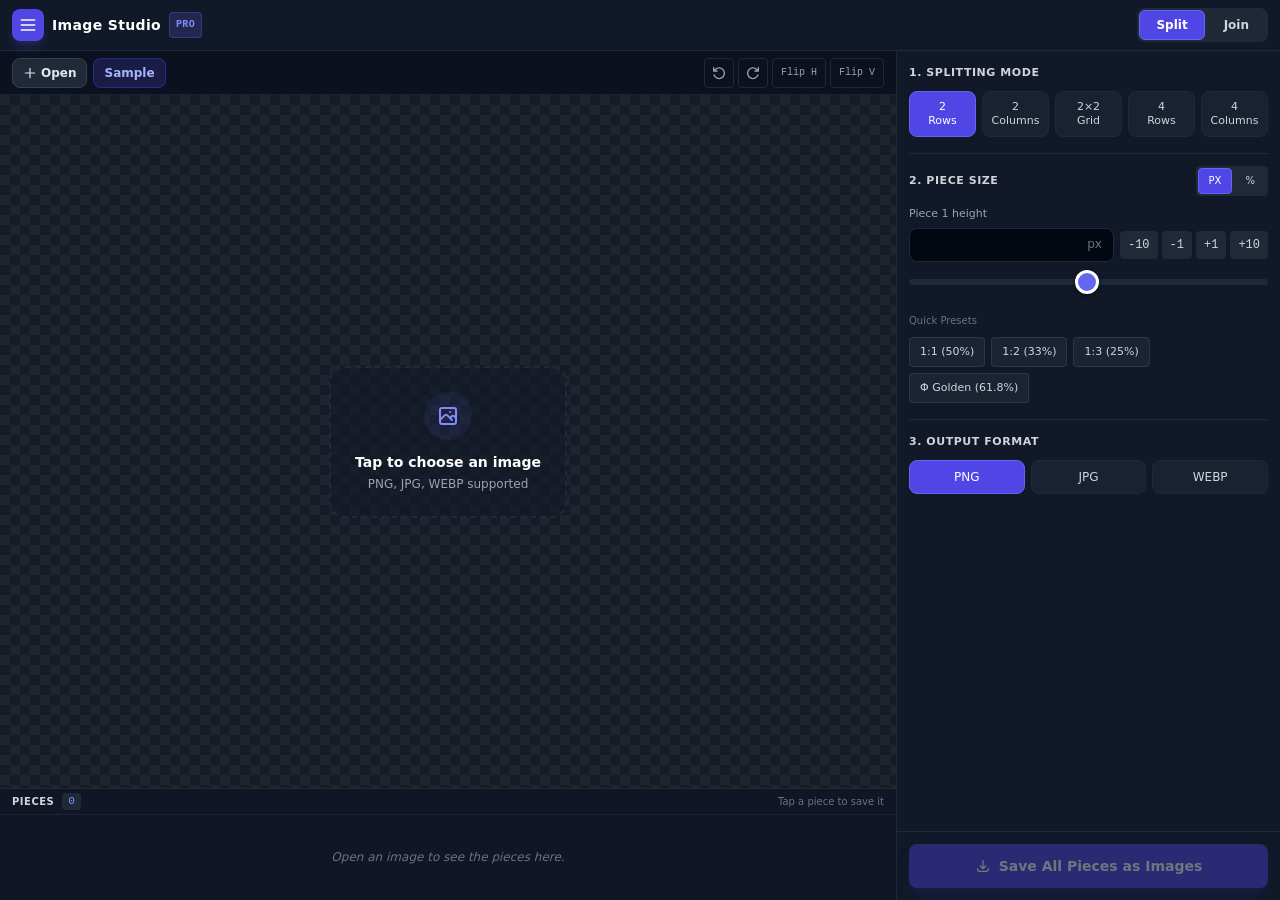
<file: image-splitter-android/app/src/main/assets/index.html>
<!DOCTYPE html>
<html lang="en" class="h-full">
<head>
  <meta charset="UTF-8">
  <meta name="viewport" content="width=device-width, initial-scale=1.0, maximum-scale=1.0, user-scalable=no">
  <title>Precision Image Splitter Studio</title>
  <!-- Bundled locally (instead of CDN) so the Android app works offline -->
  <link rel="stylesheet" href="tailwind.css">
  <style>
    /* Prevent default gestures & bouncing while dragging */
    .touch-locked {
      touch-action: none !important;
      -webkit-touch-callout: none;
      -webkit-user-select: none;
      user-select: none;
    }
    .checkerboard {
      background-color: #1e2430;
      background-image:
        linear-gradient(45deg, #161b24 25%, transparent 25%),
        linear-gradient(-45deg, #161b24 25%, transparent 25%),
        linear-gradient(45deg, transparent 75%, #161b24 75%),
        linear-gradient(-45deg, transparent 75%, #161b24 75%);
      background-size: 20px 20px;
      background-position: 0 0, 0 10px, 10px -10px, -10px 0px;
    }
    .custom-scroll::-webkit-scrollbar {
      width: 6px;
      height: 6px;
    }
    .custom-scroll::-webkit-scrollbar-track {
      background: #111827;
    }
    .custom-scroll::-webkit-scrollbar-thumb {
      background: #374151;
      border-radius: 3px;
    }
    /* Large, touch-friendly range sliders */
    .range {
      -webkit-appearance: none;
      appearance: none;
      width: 100%;
      height: 32px;
      background: transparent;
      touch-action: pan-y;
    }
    .range::-webkit-slider-runnable-track {
      height: 6px;
      border-radius: 9999px;
      background: #1f2937;
    }
    .range::-webkit-slider-thumb {
      -webkit-appearance: none;
      width: 24px;
      height: 24px;
      margin-top: -9px;
      border-radius: 9999px;
      background: #6366f1;
      border: 3px solid #ffffff;
      box-shadow: 0 1px 4px rgba(0, 0, 0, 0.5);
    }
    .guide.dragging line:nth-child(3) {
      stroke: #c7d2fe;
    }
    .guide.dragging circle {
      r: 12px;
    }
  </style>
</head>
<body class="h-full bg-gray-950 text-gray-100 flex flex-col overflow-hidden font-sans antialiased select-none">

  <!-- Top App Navigation -->
  <header class="flex-shrink-0 bg-gray-900 border-b border-gray-800 px-3 py-2 flex items-center justify-between gap-2 z-20">
    <div class="flex items-center gap-2 min-w-0">
      <div class="w-8 h-8 flex-shrink-0 rounded-lg bg-indigo-600 flex items-center justify-center shadow-lg shadow-indigo-500/20">
        <svg class="w-5 h-5 text-white" fill="none" stroke="currentColor" viewBox="0 0 24 24">
          <path stroke-linecap="round" stroke-linejoin="round" stroke-width="2" d="M4 6h16M4 12h16M4 18h16"></path>
        </svg>
      </div>
      <h1 class="text-sm font-bold tracking-wide text-white flex items-center gap-2 truncate">
        Image Studio
        <span class="text-[10px] bg-indigo-500/20 text-indigo-400 border border-indigo-500/30 px-1.5 py-0.5 rounded font-mono">PRO</span>
      </h1>
    </div>

    <!-- Tool Tabs -->
    <div class="flex bg-gray-800 rounded-lg p-0.5 text-xs gap-0.5">
      <button id="tab-split" class="px-4 py-1.5 rounded-md border font-semibold transition">Split</button>
      <button id="tab-join" class="px-4 py-1.5 rounded-md border font-semibold transition">Join</button>
    </div>
  </header>

  <!-- ===================== SPLIT VIEW ===================== -->
  <div id="view-split" class="flex-1 min-h-0 flex flex-col lg:flex-row">

    <main class="flex-1 min-h-0 flex flex-col bg-gray-950">

      <!-- Viewport Action Toolbar -->
      <div class="h-11 flex-shrink-0 border-b border-gray-800/80 bg-gray-900/60 px-3 flex items-center justify-between gap-2 text-xs text-gray-400">
        <div class="flex items-center gap-1.5">
          <button id="btn-open" class="px-2.5 py-1.5 font-semibold rounded-lg bg-gray-800 border border-gray-700 text-gray-200 flex items-center gap-1">
            <svg class="w-3.5 h-3.5" fill="none" stroke="currentColor" viewBox="0 0 24 24"><path stroke-linecap="round" stroke-linejoin="round" stroke-width="2" d="M12 4v16m8-8H4"></path></svg>
            <span>Open</span>
          </button>
          <button id="btn-demo" class="px-2.5 py-1.5 font-semibold rounded-lg bg-indigo-900/40 border border-indigo-700/50 text-indigo-300">Sample</button>
          <span id="label-dimensions" class="font-mono text-gray-400 text-[10px] ml-1 hidden sm:inline"></span>
        </div>
        <div class="flex items-center gap-1">
          <button id="btn-rot-ccw" title="Rotate Counter-Clockwise" class="p-1.5 rounded border border-gray-800"><svg class="w-4 h-4" fill="none" stroke="currentColor" viewBox="0 0 24 24"><path stroke-linecap="round" stroke-linejoin="round" stroke-width="2" d="M4 4v5h5M4.6 15a8 8 0 101.9-8.3L4 9"></path></svg></button>
          <button id="btn-rot-cw" title="Rotate Clockwise" class="p-1.5 rounded border border-gray-800"><svg class="w-4 h-4" fill="none" stroke="currentColor" viewBox="0 0 24 24"><path stroke-linecap="round" stroke-linejoin="round" stroke-width="2" d="M20 4v5h-5M19.4 15a8 8 0 11-1.9-8.3L20 9"></path></svg></button>
          <button id="btn-flip-h" title="Flip Horizontal" class="p-1.5 rounded font-mono text-[10px] border border-gray-800 px-2">Flip H</button>
          <button id="btn-flip-v" title="Flip Vertical" class="p-1.5 rounded font-mono text-[10px] border border-gray-800 px-2">Flip V</button>
        </div>
      </div>

      <!-- Canvas & Image Work Area -->
      <div id="stage" class="flex-1 min-h-0 checkerboard relative flex items-center justify-center overflow-hidden touch-locked">

        <!-- Empty State -->
        <div id="split-empty" class="flex flex-col items-center justify-center text-center p-6 m-4 border-2 border-dashed border-gray-800 rounded-2xl bg-gray-900/50 max-w-md cursor-pointer">
          <div class="w-12 h-12 rounded-full bg-indigo-500/10 text-indigo-400 flex items-center justify-center mb-3">
            <svg class="w-6 h-6" fill="none" stroke="currentColor" viewBox="0 0 24 24"><path stroke-linecap="round" stroke-linejoin="round" stroke-width="2" d="M4 16l4.586-4.586a2 2 0 012.828 0L16 16m-2-2l1.586-1.586a2 2 0 012.828 0L20 14m-6-6h.01M6 20h12a2 2 0 002-2V6a2 2 0 00-2-2H6a2 2 0 00-2 2v12a2 2 0 002 2z"></path></svg>
          </div>
          <p class="text-sm font-semibold text-white mb-1">Tap to choose an image</p>
          <p class="text-xs text-gray-400">PNG, JPG, WEBP supported</p>
        </div>

        <!-- Working Image Frame with SVG Overlay -->
        <div id="image-wrapper" class="relative hidden shadow-2xl ring-1 ring-gray-800">
          <canvas id="main-canvas" class="block"></canvas>
          <svg id="svg-overlay" class="absolute inset-0 w-full h-full touch-locked z-10 overflow-visible"></svg>
          <div id="drag-tooltip" class="absolute hidden z-30 pointer-events-none bg-gray-900/90 text-indigo-300 border border-indigo-500/40 text-[11px] font-mono px-2 py-1 rounded shadow-xl -translate-x-1/2 -translate-y-full -mt-4 whitespace-nowrap"></div>
        </div>
      </div>

      <!-- Realtime Pieces Strip -->
      <section class="h-28 flex-shrink-0 border-t border-gray-800 bg-gray-900/95 flex flex-col">
        <div class="px-3 py-1 border-b border-gray-800/80 flex items-center justify-between text-[11px] text-gray-400">
          <div class="flex items-center gap-2">
            <span class="font-bold text-gray-300 uppercase tracking-wider text-[10px]">Pieces</span>
            <span id="badge-piece-count" class="bg-gray-800 px-1.5 text-indigo-400 rounded font-mono">0</span>
          </div>
          <span class="text-gray-500 text-[10px]">Tap a piece to save it</span>
        </div>
        <div id="slices-container" class="flex-1 flex items-center gap-3 px-3 overflow-x-auto custom-scroll">
          <div class="text-xs text-gray-500 italic m-auto">Open an image to see the pieces here.</div>
        </div>
      </section>
    </main>

    <!-- Controls -->
    <aside class="h-[40%] lg:h-auto flex-shrink-0 lg:w-80 xl:w-96 bg-gray-900 border-t lg:border-t-0 lg:border-l border-gray-800 flex flex-col text-sm">
      <div class="flex-1 min-h-0 overflow-y-auto custom-scroll p-3 space-y-4">

        <!-- Split Mode Selector -->
        <div>
          <label class="block text-[11px] font-semibold text-gray-300 uppercase tracking-wider mb-2">1. Splitting Mode</label>
          <div class="grid grid-cols-5 gap-1.5">
            <button data-value="2-h" class="mode-btn py-2 rounded-lg border text-[11px] font-medium leading-tight transition">2<br>Rows</button>
            <button data-value="2-v" class="mode-btn py-2 rounded-lg border text-[11px] font-medium leading-tight transition">2<br>Columns</button>
            <button data-value="4-grid" class="mode-btn py-2 rounded-lg border text-[11px] font-medium leading-tight transition">2×2<br>Grid</button>
            <button data-value="4-h" class="mode-btn py-2 rounded-lg border text-[11px] font-medium leading-tight transition">4<br>Rows</button>
            <button data-value="4-v" class="mode-btn py-2 rounded-lg border text-[11px] font-medium leading-tight transition">4<br>Columns</button>
          </div>
        </div>

        <!-- Explicit Size Specifications -->
        <div class="border-t border-gray-800 pt-3">
          <div class="flex items-center justify-between mb-2">
            <label class="text-[11px] font-semibold text-gray-300 uppercase tracking-wider">2. Piece Size</label>
            <div class="flex bg-gray-800 rounded p-0.5 text-[10px] gap-0.5">
              <button data-value="px" class="unit-btn px-2.5 py-0.5 rounded border font-medium">PX</button>
              <button data-value="pct" class="unit-btn px-2.5 py-0.5 rounded border font-medium">%</button>
            </div>
          </div>

          <!-- Primary Dimension -->
          <div id="primary-block">
            <div class="flex items-center justify-between text-[11px] text-gray-400 mb-1">
              <span id="label-primary-dim">Piece 1 height</span>
              <span id="badge-primary-val" class="text-indigo-400 font-mono"></span>
            </div>
            <div class="flex items-center gap-1.5">
              <div class="flex-1 relative">
                <input type="number" id="input-dim-primary" inputmode="decimal" min="1" step="1" class="w-full bg-gray-950 border border-gray-800 focus:border-indigo-500 focus:outline-none rounded-lg px-3 py-1.5 text-sm font-mono text-white">
                <span class="unit-indicator absolute right-3 top-2 text-xs text-gray-500 pointer-events-none">px</span>
              </div>
              <div class="flex gap-1">
                <button data-nudge="-10" class="nudge-btn px-2 py-1.5 bg-gray-800 rounded text-xs text-gray-300 font-mono">-10</button>
                <button data-nudge="-1" class="nudge-btn px-2 py-1.5 bg-gray-800 rounded text-xs text-gray-300 font-mono">-1</button>
                <button data-nudge="1" class="nudge-btn px-2 py-1.5 bg-gray-800 rounded text-xs text-gray-300 font-mono">+1</button>
                <button data-nudge="10" class="nudge-btn px-2 py-1.5 bg-gray-800 rounded text-xs text-gray-300 font-mono">+10</button>
              </div>
            </div>
            <input type="range" id="slider-primary" min="1" max="100" value="50" step="1" class="range mt-1">
          </div>

          <!-- Secondary Dimension (2x2 Grid only) -->
          <div id="secondary-block" class="hidden pt-2 border-t border-gray-800/60">
            <div class="flex items-center justify-between text-[11px] text-gray-400 mb-1">
              <span>Piece 1 width</span>
              <span id="badge-secondary-val" class="text-indigo-400 font-mono"></span>
            </div>
            <div class="flex items-center gap-1.5">
              <div class="flex-1 relative">
                <input type="number" id="input-dim-secondary" inputmode="decimal" min="1" step="1" class="w-full bg-gray-950 border border-gray-800 focus:border-indigo-500 focus:outline-none rounded-lg px-3 py-1.5 text-sm font-mono text-white">
                <span class="unit-indicator absolute right-3 top-2 text-xs text-gray-500 pointer-events-none">px</span>
              </div>
              <div class="flex gap-1">
                <button data-nudge="-10" class="nudge-sec-btn px-2 py-1.5 bg-gray-800 rounded text-xs text-gray-300 font-mono">-10</button>
                <button data-nudge="-1" class="nudge-sec-btn px-2 py-1.5 bg-gray-800 rounded text-xs text-gray-300 font-mono">-1</button>
                <button data-nudge="1" class="nudge-sec-btn px-2 py-1.5 bg-gray-800 rounded text-xs text-gray-300 font-mono">+1</button>
                <button data-nudge="10" class="nudge-sec-btn px-2 py-1.5 bg-gray-800 rounded text-xs text-gray-300 font-mono">+10</button>
              </div>
            </div>
            <input type="range" id="slider-secondary" min="1" max="100" value="50" step="1" class="range mt-1">
          </div>

          <p id="hint-4piece" class="hidden text-[10px] text-gray-500 mt-1">Sets piece 1; the rest is shared evenly. Drag any line on the image to adjust it on its own.</p>

          <!-- Ratio Presets -->
          <div class="pt-2">
            <span class="text-[10px] text-gray-500 block mb-1.5">Quick Presets</span>
            <div class="flex flex-wrap gap-1.5">
              <button data-preset="0.5" class="preset-btn px-2.5 py-1 bg-gray-800/80 border border-gray-700/60 rounded text-[11px] text-gray-300">1:1 (50%)</button>
              <button data-preset="0.3333" class="preset-btn px-2.5 py-1 bg-gray-800/80 border border-gray-700/60 rounded text-[11px] text-gray-300">1:2 (33%)</button>
              <button data-preset="0.25" class="preset-btn px-2.5 py-1 bg-gray-800/80 border border-gray-700/60 rounded text-[11px] text-gray-300">1:3 (25%)</button>
              <button data-preset="0.618" class="preset-btn px-2.5 py-1 bg-gray-800/80 border border-gray-700/60 rounded text-[11px] text-gray-300">&Phi; Golden (61.8%)</button>
            </div>
          </div>
        </div>

        <!-- Output Settings -->
        <div class="border-t border-gray-800 pt-3">
          <label class="block text-[11px] font-semibold text-gray-300 uppercase tracking-wider mb-2">3. Output Format</label>
          <div class="grid grid-cols-3 gap-1.5">
            <button data-value="image/png" class="split-format-btn py-2 rounded-lg border text-xs font-medium">PNG</button>
            <button data-value="image/jpeg" class="split-format-btn py-2 rounded-lg border text-xs font-medium">JPG</button>
            <button data-value="image/webp" class="split-format-btn py-2 rounded-lg border text-xs font-medium">WEBP</button>
          </div>
          <div id="split-quality-box" class="hidden mt-2">
            <div class="flex justify-between text-xs text-gray-400">
              <span>Quality</span>
              <span id="split-quality-val" class="font-mono text-white">90%</span>
            </div>
            <input type="range" id="split-quality" min="30" max="100" value="90" class="range">
          </div>
        </div>
      </div>

      <!-- Action bar (always visible) -->
      <div class="flex-shrink-0 p-3 border-t border-gray-800 bg-gray-900">
        <button id="btn-save-all" disabled class="w-full py-3 bg-indigo-600 disabled:opacity-40 text-white font-semibold rounded-lg shadow-lg shadow-indigo-600/30 flex items-center justify-center gap-2">
          <svg class="w-4 h-4" fill="none" stroke="currentColor" viewBox="0 0 24 24"><path stroke-linecap="round" stroke-linejoin="round" stroke-width="2" d="M4 16v1a3 3 0 003 3h10a3 3 0 003-3v-1m-4-4l-4 4m0 0l-4-4m4 4V4"></path></svg>
          <span>Save All Pieces as Images</span>
        </button>
      </div>
    </aside>
  </div>

  <!-- ===================== JOIN VIEW ===================== -->
  <div id="view-join" class="hidden flex-1 min-h-0 flex flex-col lg:flex-row">

    <main class="flex-1 min-h-0 flex flex-col bg-gray-950">

      <div class="h-11 flex-shrink-0 border-b border-gray-800/80 bg-gray-900/60 px-3 flex items-center justify-between gap-2 text-xs text-gray-400">
        <div class="flex items-center gap-1.5">
          <button id="btn-join-add" class="px-2.5 py-1.5 font-semibold rounded-lg bg-gray-800 border border-gray-700 text-gray-200 flex items-center gap-1">
            <svg class="w-3.5 h-3.5" fill="none" stroke="currentColor" viewBox="0 0 24 24"><path stroke-linecap="round" stroke-linejoin="round" stroke-width="2" d="M12 4v16m8-8H4"></path></svg>
            <span>Add Images</span>
          </button>
          <button id="btn-join-clear" class="px-2.5 py-1.5 font-semibold rounded-lg border border-gray-800 text-gray-400">Clear</button>
        </div>
        <span id="join-dimensions" class="font-mono text-gray-400 text-[10px] text-right"></span>
      </div>

      <div id="join-stage" class="flex-1 min-h-0 checkerboard relative flex items-center justify-center overflow-hidden">
        <div id="join-empty" class="flex flex-col items-center justify-center text-center p-6 m-4 border-2 border-dashed border-gray-800 rounded-2xl bg-gray-900/50 max-w-md cursor-pointer">
          <div class="w-12 h-12 rounded-full bg-indigo-500/10 text-indigo-400 flex items-center justify-center mb-3">
            <svg class="w-6 h-6" fill="none" stroke="currentColor" viewBox="0 0 24 24"><path stroke-linecap="round" stroke-linejoin="round" stroke-width="2" d="M4 5h7v14H4zM13 5h7v14h-7z"></path></svg>
          </div>
          <p class="text-sm font-semibold text-white mb-1">Tap to add images to join</p>
          <p class="text-xs text-gray-400">Pick two or more images; reorder them below</p>
        </div>
        <canvas id="join-canvas" class="hidden shadow-2xl ring-1 ring-gray-800"></canvas>
      </div>

      <section class="h-28 flex-shrink-0 border-t border-gray-800 bg-gray-900/95 flex flex-col">
        <div class="px-3 py-1 border-b border-gray-800/80 flex items-center justify-between text-[11px] text-gray-400">
          <div class="flex items-center gap-2">
            <span class="font-bold text-gray-300 uppercase tracking-wider text-[10px]">Images</span>
            <span id="join-count" class="bg-gray-800 px-1.5 text-indigo-400 rounded font-mono">0</span>
          </div>
          <span class="text-gray-500 text-[10px]">Use ◀ ▶ to change the order</span>
        </div>
        <div id="join-list" class="flex-1 flex items-center gap-3 px-3 overflow-x-auto custom-scroll"></div>
      </section>
    </main>

    <aside class="h-[40%] lg:h-auto flex-shrink-0 lg:w-80 xl:w-96 bg-gray-900 border-t lg:border-t-0 lg:border-l border-gray-800 flex flex-col text-sm">
      <div class="flex-1 min-h-0 overflow-y-auto custom-scroll p-3 space-y-4">

        <div>
          <label class="block text-[11px] font-semibold text-gray-300 uppercase tracking-wider mb-2">1. Layout</label>
          <div class="grid grid-cols-3 gap-1.5">
            <button data-value="v" class="join-dir-btn py-2 rounded-lg border text-xs font-medium">Vertical</button>
            <button data-value="h" class="join-dir-btn py-2 rounded-lg border text-xs font-medium">Horizontal</button>
            <button data-value="grid" class="join-dir-btn py-2 rounded-lg border text-xs font-medium">Grid</button>
          </div>
          <div id="join-cols-box" class="hidden mt-2 flex items-center gap-2">
            <span class="text-[11px] text-gray-400 w-16">Columns</span>
            <div class="flex-1 grid grid-cols-3 gap-1.5">
              <button data-value="2" class="join-cols-btn py-1.5 rounded-lg border text-xs font-medium">2</button>
              <button data-value="3" class="join-cols-btn py-1.5 rounded-lg border text-xs font-medium">3</button>
              <button data-value="4" class="join-cols-btn py-1.5 rounded-lg border text-xs font-medium">4</button>
            </div>
          </div>
        </div>

        <div class="border-t border-gray-800 pt-3">
          <label class="block text-[11px] font-semibold text-gray-300 uppercase tracking-wider mb-2">2. Size Matching</label>
          <div class="grid grid-cols-3 gap-1.5">
            <button data-value="largest" class="join-fit-btn py-2 rounded-lg border text-[11px] font-medium leading-tight">Match<br>largest</button>
            <button data-value="smallest" class="join-fit-btn py-2 rounded-lg border text-[11px] font-medium leading-tight">Match<br>smallest</button>
            <button data-value="original" class="join-fit-btn py-2 rounded-lg border text-[11px] font-medium leading-tight">Original<br>sizes</button>
          </div>
          <p id="join-fit-hint" class="text-[10px] text-gray-500 mt-1"></p>
        </div>

        <div class="border-t border-gray-800 pt-3">
          <div class="flex justify-between text-[11px] font-semibold text-gray-300 uppercase tracking-wider">
            <span>3. Spacing</span>
            <span id="join-gap-val" class="font-mono text-indigo-400 normal-case">0 px</span>
          </div>
          <input type="range" id="join-gap" min="0" max="200" value="0" step="1" class="range">
          <span class="text-[10px] text-gray-500 block mb-1.5">Background</span>
          <div class="grid grid-cols-3 gap-1.5">
            <button data-value="transparent" class="join-bg-btn py-2 rounded-lg border text-xs font-medium">None</button>
            <button data-value="#ffffff" class="join-bg-btn py-2 rounded-lg border text-xs font-medium">White</button>
            <button data-value="#000000" class="join-bg-btn py-2 rounded-lg border text-xs font-medium">Black</button>
          </div>
        </div>

        <div class="border-t border-gray-800 pt-3">
          <label class="block text-[11px] font-semibold text-gray-300 uppercase tracking-wider mb-2">4. Output Format</label>
          <div class="grid grid-cols-3 gap-1.5">
            <button data-value="image/png" class="join-format-btn py-2 rounded-lg border text-xs font-medium">PNG</button>
            <button data-value="image/jpeg" class="join-format-btn py-2 rounded-lg border text-xs font-medium">JPG</button>
            <button data-value="image/webp" class="join-format-btn py-2 rounded-lg border text-xs font-medium">WEBP</button>
          </div>
          <div id="join-quality-box" class="hidden mt-2">
            <div class="flex justify-between text-xs text-gray-400">
              <span>Quality</span>
              <span id="join-quality-val" class="font-mono text-white">90%</span>
            </div>
            <input type="range" id="join-quality" min="30" max="100" value="90" class="range">
          </div>
        </div>
      </div>

      <div class="flex-shrink-0 p-3 border-t border-gray-800 bg-gray-900">
        <button id="btn-join-save" disabled class="w-full py-3 bg-indigo-600 disabled:opacity-40 text-white font-semibold rounded-lg shadow-lg shadow-indigo-600/30 flex items-center justify-center gap-2">
          <svg class="w-4 h-4" fill="none" stroke="currentColor" viewBox="0 0 24 24"><path stroke-linecap="round" stroke-linejoin="round" stroke-width="2" d="M4 16v1a3 3 0 003 3h10a3 3 0 003-3v-1m-4-4l-4 4m0 0l-4-4m4 4V4"></path></svg>
          <span>Save Joined Image</span>
        </button>
      </div>
    </aside>
  </div>

  <div id="toast" class="hidden fixed left-1/2 -translate-x-1/2 bottom-24 z-50 max-w-[90%] bg-gray-800 border border-gray-700 text-gray-100 text-xs px-4 py-2.5 rounded-lg shadow-2xl text-center"></div>

  <input type="file" id="file-input" accept="image/*" class="hidden">
  <input type="file" id="join-file-input" accept="image/*" multiple class="hidden">

  <script>
    (function () {
      'use strict';
      const $ = (id) => document.getElementById(id);
      const SVG_NS = 'http://www.w3.org/2000/svg';
      const THUMB_H = 48;
      const THUMB_MAX_W = 130;

      // ---------- Shared helpers ----------

      const toastEl = $('toast');
      let toastTimer = 0;
      function toast(msg) {
        toastEl.textContent = msg;
        toastEl.classList.remove('hidden');
        clearTimeout(toastTimer);
        toastTimer = setTimeout(() => toastEl.classList.add('hidden'), 2800);
      }

      const tick = () => new Promise((resolve) => setTimeout(resolve, 30));

      function extFor(mime) {
        return mime === 'image/png' ? 'png' : mime === 'image/webp' ? 'webp' : 'jpg';
      }

      // Encode a canvas; JPEG has no transparency, so flatten it onto white first
      function canvasToFile(canvas, format, quality, baseName) {
        let src = canvas;
        if (format === 'image/jpeg') {
          src = document.createElement('canvas');
          src.width = canvas.width;
          src.height = canvas.height;
          const ctx = src.getContext('2d');
          ctx.fillStyle = '#ffffff';
          ctx.fillRect(0, 0, src.width, src.height);
          ctx.drawImage(canvas, 0, 0);
        }
        const dataUrl = src.toDataURL(format, quality);
        const mime = dataUrl.substring(5, dataUrl.indexOf(';'));
        return { name: `${baseName}.${extFor(mime)}`, dataUrl };
      }

      // Inside the Android app the native bridge writes the file (WebView ignores
      // <a download>). Returns 'ok', 'permission', or an error message.
      function saveFile(file) {
        if (window.AndroidBridge) {
          const comma = file.dataUrl.indexOf(',');
          const mime = file.dataUrl.substring(5, file.dataUrl.indexOf(';'));
          return String(window.AndroidBridge.saveBase64(file.name, mime, file.dataUrl.slice(comma + 1)));
        }
        const a = document.createElement('a');
        a.href = file.dataUrl;
        a.download = file.name;
        a.click();
        return 'ok';
      }

      function reportSaves(results, what) {
        if (results.includes('permission')) {
          toast('Allow storage access, then tap save again');
          return;
        }
        const failed = results.filter((r) => r !== 'ok');
        if (failed.length) {
          toast('Could not save: ' + failed[0]);
          return;
        }
        toast(window.AndroidBridge ? `Saved ${what} to Downloads/ImageSplitter` : `Downloaded ${what}`);
      }

      function loadImage(src) {
        return new Promise((resolve) => {
          const img = new Image();
          img.onload = () => resolve(img);
          img.onerror = () => resolve(null);
          img.src = src;
        });
      }

      function loadImageFile(file) {
        const url = URL.createObjectURL(file);
        return loadImage(url).then((img) => {
          URL.revokeObjectURL(url);
          return img;
        });
      }

      // Largest size that fits w×h inside the element, keeping the aspect ratio
      function fitInto(el, w, h, pad) {
        const sw = Math.max(1, el.clientWidth - pad * 2);
        const sh = Math.max(1, el.clientHeight - pad * 2);
        const s = Math.min(sw / w, sh / h);
        return { w: Math.max(1, Math.floor(w * s)), h: Math.max(1, Math.floor(h * s)) };
      }

      function drawThumb(canvas, source, sx, sy, sw, sh) {
        const scale = Math.min(THUMB_H / sh, THUMB_MAX_W / sw);
        const cw = Math.max(1, Math.round(sw * scale));
        const ch = Math.max(1, Math.round(sh * scale));
        const dpr = window.devicePixelRatio || 1;
        canvas.width = Math.round(cw * dpr);
        canvas.height = Math.round(ch * dpr);
        canvas.style.width = cw + 'px';
        canvas.style.height = ch + 'px';
        canvas.getContext('2d').drawImage(source, sx, sy, sw, sh, 0, 0, canvas.width, canvas.height);
      }

      // Segmented button groups
      const SEG_ON = ['bg-indigo-600', 'border-indigo-500', 'text-white'];
      const SEG_OFF = ['bg-gray-800/60', 'border-gray-800', 'text-gray-300'];
      function setSeg(buttons, active) {
        buttons.forEach((b) => {
          const on = b === active;
          b.classList.remove(...(on ? SEG_OFF : SEG_ON));
          b.classList.add(...(on ? SEG_ON : SEG_OFF));
        });
      }
      function bindSeg(selector, initialValue, onPick) {
        const buttons = Array.from(document.querySelectorAll(selector));
        buttons.forEach((b) => b.addEventListener('click', () => {
          setSeg(buttons, b);
          onPick(b.dataset.value);
        }));
        setSeg(buttons, buttons.find((b) => b.dataset.value === initialValue));
      }

      // ---------- Tabs ----------

      const tabs = { split: $('tab-split'), join: $('tab-join') };
      let activeView = 'split';
      function showView(name) {
        activeView = name;
        $('view-split').classList.toggle('hidden', name !== 'split');
        $('view-join').classList.toggle('hidden', name !== 'join');
        setSeg([tabs.split, tabs.join], tabs[name]);
        if (name === 'split') layoutSplit(); else renderJoin();
      }
      tabs.split.onclick = () => showView('split');
      tabs.join.onclick = () => showView('join');

      // ===================== SPLITTER =====================

      const split = {
        source: null,
        rotation: 0,
        flipH: false,
        flipV: false,
        W: 0,
        H: 0,
        dispW: 0,
        dispH: 0,
        mode: '2-h', // '2-h', '2-v', '4-grid', '4-h', '4-v'
        cutsY: [], // cut positions in source pixels
        cutsX: [],
        unit: 'px',
        format: 'image/png',
        quality: 0.9
      };

      const MODES = {
        '2-h': { rows: 2, cols: 1, names: ['Top', 'Bottom'] },
        '2-v': { rows: 1, cols: 2, names: ['Left', 'Right'] },
        '4-grid': { rows: 2, cols: 2, names: ['TopLeft', 'TopRight', 'BottomLeft', 'BottomRight'] },
        '4-h': { rows: 4, cols: 1, names: null },
        '4-v': { rows: 1, cols: 4, names: null }
      };

      const fileInput = $('file-input');
      const stage = $('stage');
      const splitEmpty = $('split-empty');
      const imageWrapper = $('image-wrapper');
      const mainCanvas = $('main-canvas');
      const svgOverlay = $('svg-overlay');
      const tooltip = $('drag-tooltip');
      const slicesContainer = $('slices-container');
      const badgePieceCount = $('badge-piece-count');
      const labelDimensions = $('label-dimensions');
      const btnSaveAll = $('btn-save-all');

      const primaryCtl = {
        input: $('input-dim-primary'),
        slider: $('slider-primary'),
        badge: $('badge-primary-val'),
        nudges: document.querySelectorAll('.nudge-btn')
      };
      const secondaryCtl = {
        input: $('input-dim-secondary'),
        slider: $('slider-secondary'),
        badge: $('badge-secondary-val'),
        nudges: document.querySelectorAll('.nudge-sec-btn')
      };

      const openPicker = () => { fileInput.value = ''; fileInput.click(); };
      $('btn-open').onclick = openPicker;
      splitEmpty.onclick = openPicker;
      fileInput.onchange = (e) => {
        if (e.target.files && e.target.files[0]) openSplitFile(e.target.files[0]);
      };

      function openSplitFile(file) {
        loadImageFile(file).then((img) => {
          if (img) setSplitSource(img); else toast('Could not open that image');
        });
      }

      // Clipboard paste goes to whichever tool is open
      window.addEventListener('paste', (e) => {
        const items = (e.clipboardData && e.clipboardData.items) || [];
        const files = [];
        for (const item of items) {
          if (item.kind === 'file' && item.type.startsWith('image/')) files.push(item.getAsFile());
        }
        if (!files.length) return;
        if (activeView === 'join') addJoinFiles(files); else openSplitFile(files[0]);
      });

      // Drag and drop files
      [stage, $('join-stage')].forEach((el) => {
        el.addEventListener('dragover', (e) => { e.preventDefault(); });
        el.addEventListener('drop', (e) => {
          e.preventDefault();
          const files = e.dataTransfer && e.dataTransfer.files;
          if (!files || !files.length) return;
          if (el === stage) openSplitFile(files[0]); else addJoinFiles(files);
        });
      });

      // Sample Generator
      $('btn-demo').onclick = () => {
        const c = document.createElement('canvas');
        c.width = 1200;
        c.height = 800;
        const ctx = c.getContext('2d');
        const grad = ctx.createLinearGradient(0, 0, 1200, 800);
        grad.addColorStop(0, '#312e81');
        grad.addColorStop(0.5, '#4f46e5');
        grad.addColorStop(1, '#06b6d4');
        ctx.fillStyle = grad;
        ctx.fillRect(0, 0, 1200, 800);

        ctx.fillStyle = 'rgba(255,255,255,0.1)';
        for (let i = 0; i < 20; i++) {
          ctx.beginPath();
          ctx.arc(Math.random() * 1200, Math.random() * 800, 50 + Math.random() * 120, 0, Math.PI * 2);
          ctx.fill();
        }

        ctx.fillStyle = '#ffffff';
        ctx.font = 'bold 52px sans-serif';
        ctx.textAlign = 'center';
        ctx.fillText('SAMPLE IMAGE FOR SPLITTING', 600, 390);
        ctx.font = '24px sans-serif';
        ctx.fillStyle = '#cbd5e1';
        ctx.fillText('1200 × 800 px — High Resolution Test Canvas', 600, 440);

        loadImage(c.toDataURL()).then((img) => img && setSplitSource(img));
      };

      function setSplitSource(img) {
        split.source = img;
        split.rotation = 0;
        split.flipH = false;
        split.flipV = false;
        applyOrientation(true);
      }

      // Bake rotation/flips into the full-resolution working canvas
      function applyOrientation(resetCutsToo) {
        const img = split.source;
        if (!img) return;
        const swap = split.rotation % 180 !== 0;
        const W = swap ? img.naturalHeight : img.naturalWidth;
        const H = swap ? img.naturalWidth : img.naturalHeight;

        mainCanvas.width = W;
        mainCanvas.height = H;
        const ctx = mainCanvas.getContext('2d');
        ctx.save();
        ctx.translate(W / 2, H / 2);
        ctx.rotate((split.rotation * Math.PI) / 180);
        ctx.scale(split.flipH ? -1 : 1, split.flipV ? -1 : 1);
        ctx.drawImage(img, -img.naturalWidth / 2, -img.naturalHeight / 2);
        ctx.restore();

        const sizeChanged = W !== split.W || H !== split.H;
        split.W = W;
        split.H = H;
        if (resetCutsToo || sizeChanged) resetCuts();

        splitEmpty.classList.add('hidden');
        imageWrapper.classList.remove('hidden');
        btnSaveAll.disabled = false;
        labelDimensions.textContent = `${W} × ${H} px`;

        buildGuides();
        layoutSplit();
        syncInputs();
        renderPieces();
      }

      $('btn-rot-cw').onclick = () => { if (!split.source) return; split.rotation = (split.rotation + 90) % 360; applyOrientation(); };
      $('btn-rot-ccw').onclick = () => { if (!split.source) return; split.rotation = (split.rotation + 270) % 360; applyOrientation(); };
      $('btn-flip-h').onclick = () => { if (!split.source) return; split.flipH = !split.flipH; applyOrientation(); };
      $('btn-flip-v').onclick = () => { if (!split.source) return; split.flipV = !split.flipV; applyOrientation(); };

      // ---------- Cut positions ----------

      function evenCuts(total, pieces) {
        const cuts = [];
        for (let i = 1; i < pieces; i++) cuts.push(Math.round((total * i) / pieces));
        return cuts;
      }

      function resetCuts() {
        const m = MODES[split.mode];
        split.cutsY = evenCuts(split.H, m.rows);
        split.cutsX = evenCuts(split.W, m.cols);
      }

      const primaryAxis = () => (split.mode === '2-v' || split.mode === '4-v' ? 'x' : 'y');
      const cutsFor = (axis) => (axis === 'x' ? split.cutsX : split.cutsY);
      const totalFor = (axis) => (axis === 'x' ? split.W : split.H);

      // Move one cut, keeping every piece at least 1px
      function setCut(axis, i, px) {
        const cuts = cutsFor(axis);
        const lo = (i > 0 ? cuts[i - 1] : 0) + 1;
        const hi = (i < cuts.length - 1 ? cuts[i + 1] : totalFor(axis)) - 1;
        cuts[i] = Math.max(lo, Math.min(hi, Math.round(px)));
      }

      // The size controls set piece 1; in 4-piece strips the rest is shared evenly
      function setPrimary(px) {
        const axis = primaryAxis();
        const cuts = cutsFor(axis);
        if (cuts.length === 1) {
          setCut(axis, 0, px);
          return;
        }
        const total = totalFor(axis);
        const first = Math.max(1, Math.min(total - cuts.length, Math.round(px)));
        const rest = total - first;
        for (let i = 0; i < cuts.length; i++) cuts[i] = first + Math.round((rest * i) / cuts.length);
      }

      const setSecondary = (px) => setCut('x', 0, px);

      // ---------- Guide lines ----------

      let guides = [];

      function svgEl(tag, attrs) {
        const el = document.createElementNS(SVG_NS, tag);
        for (const k in attrs) el.setAttribute(k, attrs[k]);
        return el;
      }

      // Built once per image/mode; dragging only moves them, so pointer capture is never lost
      function buildGuides() {
        svgOverlay.innerHTML = '';
        guides = [];
        ['y', 'x'].forEach((axis) => cutsFor(axis).forEach((_, i) => {
          const g = svgEl('g', { class: 'guide ' + (axis === 'y' ? 'cursor-row-resize' : 'cursor-col-resize') });
          const hit = svgEl('line', { stroke: 'transparent', 'stroke-width': 44, 'pointer-events': 'stroke' });
          const shadow = svgEl('line', { stroke: 'rgba(0,0,0,0.55)', 'stroke-width': 4, 'pointer-events': 'none' });
          const line = svgEl('line', { stroke: '#818cf8', 'stroke-width': 2, 'stroke-dasharray': '6 4', 'pointer-events': 'none' });
          const handle = svgEl('circle', { r: 9, fill: '#4f46e5', stroke: '#ffffff', 'stroke-width': 2.5 });
          g.append(hit, shadow, line, handle);
          svgOverlay.appendChild(g);
          const guide = { axis, i, g, lines: [hit, shadow, line], handle };
          guides.push(guide);
          attachDrag(guide);
        }));
      }

      function positionGuides() {
        const w = split.dispW;
        const h = split.dispH;
        if (!w) return;
        // In the grid, keep the two handles apart so both are easy to grab
        const along = split.mode === '4-grid' ? 0.25 : 0.5;
        guides.forEach((gd) => {
          const isY = gd.axis === 'y';
          const pos = cutsFor(gd.axis)[gd.i] * (isY ? h / split.H : w / split.W);
          gd.lines.forEach((l) => {
            l.setAttribute('x1', isY ? 0 : pos);
            l.setAttribute('y1', isY ? pos : 0);
            l.setAttribute('x2', isY ? w : pos);
            l.setAttribute('y2', isY ? pos : h);
          });
          gd.handle.setAttribute('cx', isY ? w * along : pos);
          gd.handle.setAttribute('cy', isY ? pos : h * along);
        });
      }

      let dragFrame = 0;
      let pendingDrag = null;

      function attachDrag(gd) {
        gd.g.addEventListener('pointerdown', (e) => {
          e.preventDefault();
          gd.g.setPointerCapture(e.pointerId);
          gd.g.classList.add('dragging');

          // Remember where on the line the finger landed so the line doesn't jump to it
          const r = mainCanvas.getBoundingClientRect();
          const isY = gd.axis === 'y';
          const cut = cutsFor(gd.axis)[gd.i];
          const linePos = isY ? r.top + (cut / split.H) * r.height : r.left + (cut / split.W) * r.width;
          const offset = (isY ? e.clientY : e.clientX) - linePos;
          showTooltip(gd);

          const move = (pe) => {
            pendingDrag = { gd, offset, x: pe.clientX, y: pe.clientY };
            if (!dragFrame) dragFrame = requestAnimationFrame(applyDrag);
          };
          const end = (pe) => {
            gd.g.removeEventListener('pointermove', move);
            gd.g.removeEventListener('pointerup', end);
            gd.g.removeEventListener('pointercancel', end);
            try { gd.g.releasePointerCapture(pe.pointerId); } catch (err) {}
            if (dragFrame) {
              cancelAnimationFrame(dragFrame);
              applyDrag();
            }
            gd.g.classList.remove('dragging');
            tooltip.classList.add('hidden');
            renderPieces();
          };
          gd.g.addEventListener('pointermove', move);
          gd.g.addEventListener('pointerup', end);
          gd.g.addEventListener('pointercancel', end);
        });
      }

      // At most one update per animation frame, however fast pointer events arrive
      function applyDrag() {
        dragFrame = 0;
        if (!pendingDrag) return;
        const { gd, offset, x, y } = pendingDrag;
        pendingDrag = null;
        const r = mainCanvas.getBoundingClientRect();
        const px = gd.axis === 'y'
          ? ((y - offset - r.top) / r.height) * split.H
          : ((x - offset - r.left) / r.width) * split.W;
        setCut(gd.axis, gd.i, px);
        positionGuides();
        syncInputs();
        showTooltip(gd);
        schedulePieces();
      }

      function showTooltip(gd) {
        const cut = cutsFor(gd.axis)[gd.i];
        const total = totalFor(gd.axis);
        tooltip.textContent = `${cut} px (${((cut / total) * 100).toFixed(1)}%)`;
        const cx = parseFloat(gd.handle.getAttribute('cx'));
        const cy = parseFloat(gd.handle.getAttribute('cy'));
        tooltip.style.left = `${cx}px`;
        // Flip below the handle when there's no room above it
        tooltip.style.top = `${cy < 48 ? cy + 56 : cy}px`;
        tooltip.classList.remove('hidden');
      }

      function layoutSplit() {
        if (!split.W || activeView !== 'split') return;
        const s = fitInto(stage, split.W, split.H, 16);
        mainCanvas.style.width = `${s.w}px`;
        mainCanvas.style.height = `${s.h}px`;
        svgOverlay.setAttribute('viewBox', `0 0 ${s.w} ${s.h}`);
        split.dispW = s.w;
        split.dispH = s.h;
        positionGuides();
      }

      // ---------- Pieces ----------

      function pieceRects() {
        const xs = [0, ...split.cutsX, split.W];
        const ys = [0, ...split.cutsY, split.H];
        const rects = [];
        for (let r = 0; r < ys.length - 1; r++) {
          for (let c = 0; c < xs.length - 1; c++) {
            rects.push({ x: xs[c], y: ys[r], w: xs[c + 1] - xs[c], h: ys[r + 1] - ys[r] });
          }
        }
        return rects;
      }

      function pieceName(i, p) {
        const names = MODES[split.mode].names;
        return `Part_${i + 1}${names ? '_' + names[i] : ''}_${p.w}x${p.h}`;
      }

      // Thumbnails are cheap scaled draws; full-resolution encoding only happens on save
      let piecesTimer = 0;
      function schedulePieces() {
        if (piecesTimer) return;
        piecesTimer = setTimeout(() => {
          piecesTimer = 0;
          renderPieces();
        }, 100);
      }

      function renderPieces() {
        if (!split.W) return;
        const rects = pieceRects();
        badgePieceCount.textContent = String(rects.length);

        if (slicesContainer.firstElementChild && !slicesContainer.firstElementChild.dataset.piece) {
          slicesContainer.innerHTML = '';
        }
        while (slicesContainer.children.length > rects.length) slicesContainer.lastElementChild.remove();

        // Cards are reused so the strip doesn't flicker while a line is dragged
        rects.forEach((p, i) => {
          let card = slicesContainer.children[i];
          if (!card) {
            card = document.createElement('button');
            card.dataset.piece = String(i);
            card.className = 'flex-shrink-0 bg-gray-950 border border-gray-800 active:border-indigo-500 rounded-lg p-1.5 flex flex-col items-center gap-1 shadow-lg';
            card.innerHTML = '<canvas class="rounded bg-gray-900"></canvas><div class="flex items-center justify-between gap-2 w-full px-0.5 text-[10px] text-gray-400 font-mono"><span></span><span></span></div>';
            card.onclick = () => savePiece(i);
            slicesContainer.appendChild(card);
          }
          drawThumb(card.querySelector('canvas'), mainCanvas, p.x, p.y, p.w, p.h);
          const labels = card.querySelectorAll('span');
          labels[0].textContent = `#${i + 1}`;
          labels[1].textContent = `${p.w}×${p.h}`;
        });
      }

      function pieceFile(i) {
        const p = pieceRects()[i];
        const c = document.createElement('canvas');
        c.width = p.w;
        c.height = p.h;
        c.getContext('2d').drawImage(mainCanvas, p.x, p.y, p.w, p.h, 0, 0, p.w, p.h);
        return canvasToFile(c, split.format, split.quality, pieceName(i, p));
      }

      function savePiece(i) {
        const file = pieceFile(i);
        reportSaves([saveFile(file)], file.name);
      }

      // Save every piece as its own image file
      btnSaveAll.onclick = async () => {
        if (!split.W) return;
        const count = pieceRects().length;
        const label = btnSaveAll.querySelector('span');
        const original = label.textContent;
        const results = [];
        btnSaveAll.disabled = true;
        try {
          for (let i = 0; i < count; i++) {
            label.textContent = `Saving ${i + 1} of ${count}…`;
            await tick(); // let the label repaint between encodes
            const result = saveFile(pieceFile(i));
            results.push(result);
            if (result === 'permission') break;
          }
        } finally {
          label.textContent = original;
          btnSaveAll.disabled = false;
        }
        reportSaves(results, `${results.length} images`);
      };

      // ---------- Controls ----------

      function setSizeControls(ctl, px, total) {
        const pct = ((px / total) * 100).toFixed(1);
        // Don't rewrite the field while the user is typing in it
        if (document.activeElement !== ctl.input) ctl.input.value = split.unit === 'px' ? px : pct;
        ctl.slider.max = String(total - 1);
        ctl.slider.value = String(px);
        ctl.badge.textContent = `${px} px · ${pct}%`;
      }

      function syncInputs() {
        if (!split.W) return;
        const axis = primaryAxis();
        $('label-primary-dim').textContent = axis === 'y' ? 'Piece 1 height' : 'Piece 1 width';
        setSizeControls(primaryCtl, cutsFor(axis)[0], totalFor(axis));
        $('secondary-block').classList.toggle('hidden', split.mode !== '4-grid');
        $('hint-4piece').classList.toggle('hidden', split.mode !== '4-h' && split.mode !== '4-v');
        if (split.mode === '4-grid') setSizeControls(secondaryCtl, split.cutsX[0], split.W);
      }

      function afterEdit() {
        positionGuides();
        syncInputs();
        schedulePieces();
      }

      function wireSizeControl(ctl, apply, current, total) {
        ctl.input.addEventListener('input', () => {
          const v = parseFloat(ctl.input.value);
          if (!split.W || isNaN(v)) return;
          apply(split.unit === 'px' ? v : (v / 100) * total());
          afterEdit();
        });
        ctl.input.addEventListener('blur', syncInputs);
        ctl.slider.addEventListener('input', () => {
          if (!split.W) return;
          apply(parseFloat(ctl.slider.value));
          afterEdit();
        });
        ctl.nudges.forEach((b) => b.addEventListener('click', () => {
          if (!split.W) return;
          apply(current() + parseInt(b.dataset.nudge, 10));
          afterEdit();
        }));
      }

      wireSizeControl(primaryCtl, setPrimary, () => cutsFor(primaryAxis())[0], () => totalFor(primaryAxis()));
      wireSizeControl(secondaryCtl, setSecondary, () => split.cutsX[0], () => split.W);

      bindSeg('.mode-btn', split.mode, (mode) => {
        split.mode = mode;
        if (!split.W) return;
        resetCuts();
        buildGuides();
        positionGuides();
        syncInputs();
        renderPieces();
      });

      bindSeg('.unit-btn', split.unit, (unit) => {
        split.unit = unit;
        document.querySelectorAll('.unit-indicator').forEach((el) => { el.textContent = unit === 'px' ? 'px' : '%'; });
        syncInputs();
      });

      document.querySelectorAll('.preset-btn').forEach((btn) => {
        btn.onclick = () => {
          if (!split.W) return;
          const ratio = parseFloat(btn.dataset.preset);
          setPrimary(ratio * totalFor(primaryAxis()));
          if (split.mode === '4-grid') setSecondary(ratio * split.W);
          afterEdit();
        };
      });

      bindSeg('.split-format-btn', split.format, (format) => {
        split.format = format;
        $('split-quality-box').classList.toggle('hidden', format === 'image/png');
      });
      $('split-quality').oninput = (e) => {
        split.quality = parseInt(e.target.value, 10) / 100;
        $('split-quality-val').textContent = `${e.target.value}%`;
      };

      // ===================== JOINER =====================

      const join = {
        items: [], // { img, name }
        dir: 'v', // 'v', 'h', 'grid'
        cols: 2,
        fit: 'largest', // 'largest', 'smallest', 'original'
        gap: 0,
        bg: 'transparent',
        format: 'image/png',
        quality: 0.9
      };

      // Keep the saved image within what phone browsers can safely allocate
      const MAX_SIDE = 16384;
      const MAX_AREA = 40000000;

      const joinFileInput = $('join-file-input');
      const joinStage = $('join-stage');
      const joinCanvas = $('join-canvas');
      const joinList = $('join-list');
      const btnJoinSave = $('btn-join-save');

      const openJoinPicker = () => { joinFileInput.value = ''; joinFileInput.click(); };
      $('btn-join-add').onclick = openJoinPicker;
      $('join-empty').onclick = openJoinPicker;
      joinFileInput.onchange = (e) => addJoinFiles(e.target.files);
      $('btn-join-clear').onclick = () => {
        join.items = [];
        renderJoinList();
        renderJoin();
      };

      function addJoinFiles(files) {
        const list = Array.from(files || []);
        if (!list.length) return;
        Promise.all(list.map(loadImageFile)).then((imgs) => {
          imgs.forEach((img, k) => {
            if (img) join.items.push({ img, name: list[k].name });
          });
          if (imgs.some((img) => !img)) toast('Some files could not be opened');
          renderJoinList();
          renderJoin();
        });
      }

      // Place every image: rows/columns are as large as their biggest member, images centred in their cell
      function joinLayout() {
        const items = join.items;
        if (!items.length) return null;
        const byWidth = join.dir !== 'h'; // stacks and grids match widths; side-by-side matches heights
        const matchOf = (img) => (byWidth ? img.naturalWidth : img.naturalHeight);
        const sizes = items.map((it) => matchOf(it.img));
        const target = join.fit === 'largest' ? Math.max(...sizes) : join.fit === 'smallest' ? Math.min(...sizes) : 0;
        const dims = items.map((it) => {
          const w = it.img.naturalWidth;
          const h = it.img.naturalHeight;
          if (!target) return { w, h };
          const s = target / matchOf(it.img);
          return { w: Math.max(1, Math.round(w * s)), h: Math.max(1, Math.round(h * s)) };
        });

        const cols = join.dir === 'v' ? 1 : join.dir === 'h' ? items.length : Math.min(join.cols, items.length);
        const rows = Math.ceil(items.length / cols);
        const colW = new Array(cols).fill(0);
        const rowH = new Array(rows).fill(0);
        dims.forEach((d, i) => {
          colW[i % cols] = Math.max(colW[i % cols], d.w);
          rowH[Math.floor(i / cols)] = Math.max(rowH[Math.floor(i / cols)], d.h);
        });
        const colX = [0];
        const rowY = [0];
        for (let c = 1; c < cols; c++) colX.push(colX[c - 1] + colW[c - 1] + join.gap);
        for (let r = 1; r < rows; r++) rowY.push(rowY[r - 1] + rowH[r - 1] + join.gap);
        const W = colX[cols - 1] + colW[cols - 1];
        const H = rowY[rows - 1] + rowH[rows - 1];

        const rects = dims.map((d, i) => {
          const c = i % cols;
          const r = Math.floor(i / cols);
          return { x: colX[c] + (colW[c] - d.w) / 2, y: rowY[r] + (rowH[r] - d.h) / 2, w: d.w, h: d.h };
        });
        return { W, H, rects };
      }

      function exportScale(layout) {
        return Math.min(1, MAX_SIDE / Math.max(layout.W, layout.H), Math.sqrt(MAX_AREA / (layout.W * layout.H)));
      }

      function drawJoin(canvas, layout, scale) {
        canvas.width = Math.max(1, Math.round(layout.W * scale));
        canvas.height = Math.max(1, Math.round(layout.H * scale));
        const ctx = canvas.getContext('2d');
        ctx.clearRect(0, 0, canvas.width, canvas.height);
        if (join.bg !== 'transparent') {
          ctx.fillStyle = join.bg;
          ctx.fillRect(0, 0, canvas.width, canvas.height);
        }
        ctx.imageSmoothingQuality = 'high';
        join.items.forEach((it, i) => {
          const r = layout.rects[i];
          ctx.drawImage(it.img, r.x * scale, r.y * scale, r.w * scale, r.h * scale);
        });
      }

      // Preview is drawn at screen resolution, coalesced to one draw per frame
      let joinFrame = 0;
      function renderJoin() {
        if (!joinFrame) joinFrame = requestAnimationFrame(drawJoinPreview);
      }

      function drawJoinPreview() {
        joinFrame = 0;
        const layout = joinLayout();
        $('join-empty').classList.toggle('hidden', !!layout);
        joinCanvas.classList.toggle('hidden', !layout);
        btnJoinSave.disabled = !layout;
        $('join-fit-hint').textContent = join.fit === 'original'
          ? 'Images keep their own size and are centred.'
          : `Images are resized to the same ${join.dir === 'h' ? 'height' : 'width'}.`;
        if (!layout) {
          $('join-dimensions').textContent = '';
          return;
        }
        const s = exportScale(layout);
        $('join-dimensions').textContent = `${Math.round(layout.W * s)} × ${Math.round(layout.H * s)} px${s < 1 ? ' (reduced to fit)' : ''}`;
        if (activeView !== 'join') return;
        const fit = fitInto(joinStage, layout.W, layout.H, 16);
        const dpr = window.devicePixelRatio || 1;
        drawJoin(joinCanvas, layout, Math.min(1, (fit.w * dpr) / layout.W));
        joinCanvas.style.width = `${fit.w}px`;
        joinCanvas.style.height = `${fit.h}px`;
      }

      function renderJoinList() {
        joinList.innerHTML = '';
        const n = join.items.length;
        $('join-count').textContent = String(n);
        join.items.forEach((it, i) => {
          const card = document.createElement('div');
          card.className = 'flex-shrink-0 bg-gray-950 border border-gray-800 rounded-lg p-1.5 flex flex-col items-center gap-1 shadow-lg';
          const thumb = document.createElement('canvas');
          thumb.className = 'rounded bg-gray-900';
          drawThumb(thumb, it.img, 0, 0, it.img.naturalWidth, it.img.naturalHeight);
          const bar = document.createElement('div');
          bar.className = 'flex items-center justify-between gap-1 w-full text-[11px] text-gray-300 font-mono';
          const btn = (label, title, disabled, onClick) => {
            const b = document.createElement('button');
            b.textContent = label;
            b.title = title;
            b.disabled = disabled;
            b.className = 'px-1.5 py-0.5 rounded bg-gray-800 disabled:opacity-30';
            b.onclick = onClick;
            return b;
          };
          const index = document.createElement('span');
          index.textContent = `#${i + 1}`;
          bar.append(
            btn('◀', 'Move earlier', i === 0, () => moveJoinItem(i, -1)),
            index,
            btn('▶', 'Move later', i === n - 1, () => moveJoinItem(i, 1)),
            btn('✕', 'Remove', false, () => removeJoinItem(i))
          );
          card.append(thumb, bar);
          joinList.appendChild(card);
        });

        const add = document.createElement('button');
        add.className = 'flex-shrink-0 h-20 w-20 border-2 border-dashed border-gray-700 rounded-lg text-gray-400 text-xs flex flex-col items-center justify-center gap-1';
        add.innerHTML = '<span class="text-xl leading-none">+</span><span>Add</span>';
        add.onclick = openJoinPicker;
        joinList.appendChild(add);
      }

      function moveJoinItem(i, delta) {
        const j = i + delta;
        if (j < 0 || j >= join.items.length) return;
        [join.items[i], join.items[j]] = [join.items[j], join.items[i]];
        renderJoinList();
        renderJoin();
      }

      function removeJoinItem(i) {
        join.items.splice(i, 1);
        renderJoinList();
        renderJoin();
      }

      btnJoinSave.onclick = async () => {
        const layout = joinLayout();
        if (!layout) return;
        const label = btnJoinSave.querySelector('span');
        const original = label.textContent;
        btnJoinSave.disabled = true;
        label.textContent = 'Saving…';
        let result;
        let name;
        try {
          await tick();
          const c = document.createElement('canvas');
          drawJoin(c, layout, exportScale(layout));
          const file = canvasToFile(c, join.format, join.quality, `Joined_${join.items.length}_images_${c.width}x${c.height}`);
          name = file.name;
          result = saveFile(file);
        } catch (err) {
          result = err.message || String(err);
        } finally {
          label.textContent = original;
          btnJoinSave.disabled = false;
        }
        reportSaves([result], name);
      };

      bindSeg('.join-dir-btn', join.dir, (dir) => {
        join.dir = dir;
        $('join-cols-box').classList.toggle('hidden', dir !== 'grid');
        renderJoin();
      });
      bindSeg('.join-cols-btn', String(join.cols), (cols) => {
        join.cols = parseInt(cols, 10);
        renderJoin();
      });
      bindSeg('.join-fit-btn', join.fit, (fit) => {
        join.fit = fit;
        renderJoin();
      });
      bindSeg('.join-bg-btn', join.bg, (bg) => {
        join.bg = bg;
        renderJoin();
      });
      bindSeg('.join-format-btn', join.format, (format) => {
        join.format = format;
        $('join-quality-box').classList.toggle('hidden', format === 'image/png');
      });
      $('join-gap').oninput = (e) => {
        join.gap = parseInt(e.target.value, 10);
        $('join-gap-val').textContent = `${join.gap} px`;
        renderJoin();
      };
      $('join-quality').oninput = (e) => {
        join.quality = parseInt(e.target.value, 10) / 100;
        $('join-quality-val').textContent = `${e.target.value}%`;
      };

      // ---------- Startup ----------

      // Re-fit whenever the screen size changes (rotation, keyboard, split screen)
      new ResizeObserver(() => layoutSplit()).observe(stage);
      new ResizeObserver(() => renderJoin()).observe(joinStage);

      renderJoinList();
      showView('split');
    })();
  </script>
</body>
</html>
</file>
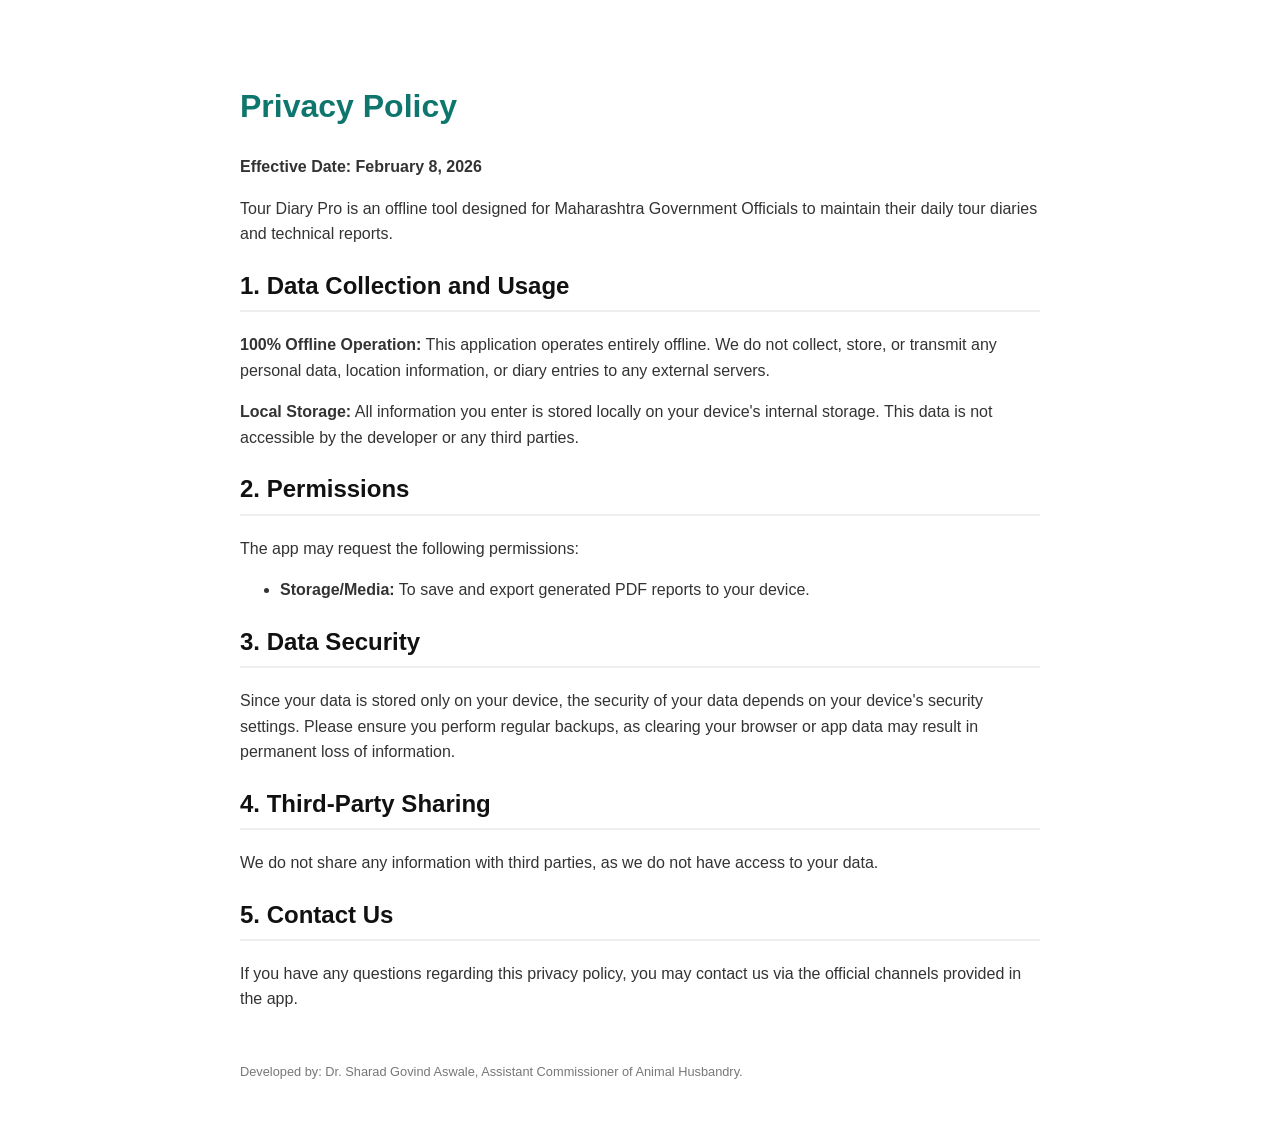
<file: privacy-policy.html>
<!DOCTYPE html>
<html lang="en">
<head>
    <meta charset="UTF-8">
    <meta name="viewport" content="width=device-width, initial-scale=1.0">
    <title>Privacy Policy - Tour Diary Pro</title>
    <style>
        body { font-family: sans-serif; line-height: 1.6; max-width: 800px; margin: 40px auto; padding: 20px; color: #333; }
        h1 { color: #0f766e; }
        h2 { color: #111; border-bottom: 2px solid #eee; padding-bottom: 5px; }
        .footer { margin-top: 50px; font-size: 0.8em; color: #777; }
    </style>
</head>
<body>
    <h1>Privacy Policy</h1>
    <p><strong>Effective Date: February 8, 2026</strong></p>
    
    <p>Tour Diary Pro is an offline tool designed for Maharashtra Government Officials to maintain their daily tour diaries and technical reports.</p>

    <h2>1. Data Collection and Usage</h2>
    <p><strong>100% Offline Operation:</strong> This application operates entirely offline. We do not collect, store, or transmit any personal data, location information, or diary entries to any external servers.</p>
    <p><strong>Local Storage:</strong> All information you enter is stored locally on your device's internal storage. This data is not accessible by the developer or any third parties.</p>

    <h2>2. Permissions</h2>
    <p>The app may request the following permissions:</p>
    <ul>
        <li><strong>Storage/Media:</strong> To save and export generated PDF reports to your device.</li>
    </ul>

    <h2>3. Data Security</h2>
    <p>Since your data is stored only on your device, the security of your data depends on your device's security settings. Please ensure you perform regular backups, as clearing your browser or app data may result in permanent loss of information.</p>

    <h2>4. Third-Party Sharing</h2>
    <p>We do not share any information with third parties, as we do not have access to your data.</p>

    <h2>5. Contact Us</h2>
    <p>If you have any questions regarding this privacy policy, you may contact us via the official channels provided in the app.</p>

    <div class="footer">
        Developed by: Dr. Sharad Govind Aswale, Assistant Commissioner of Animal Husbandry.
    </div>
</body>
</html>
</file>
